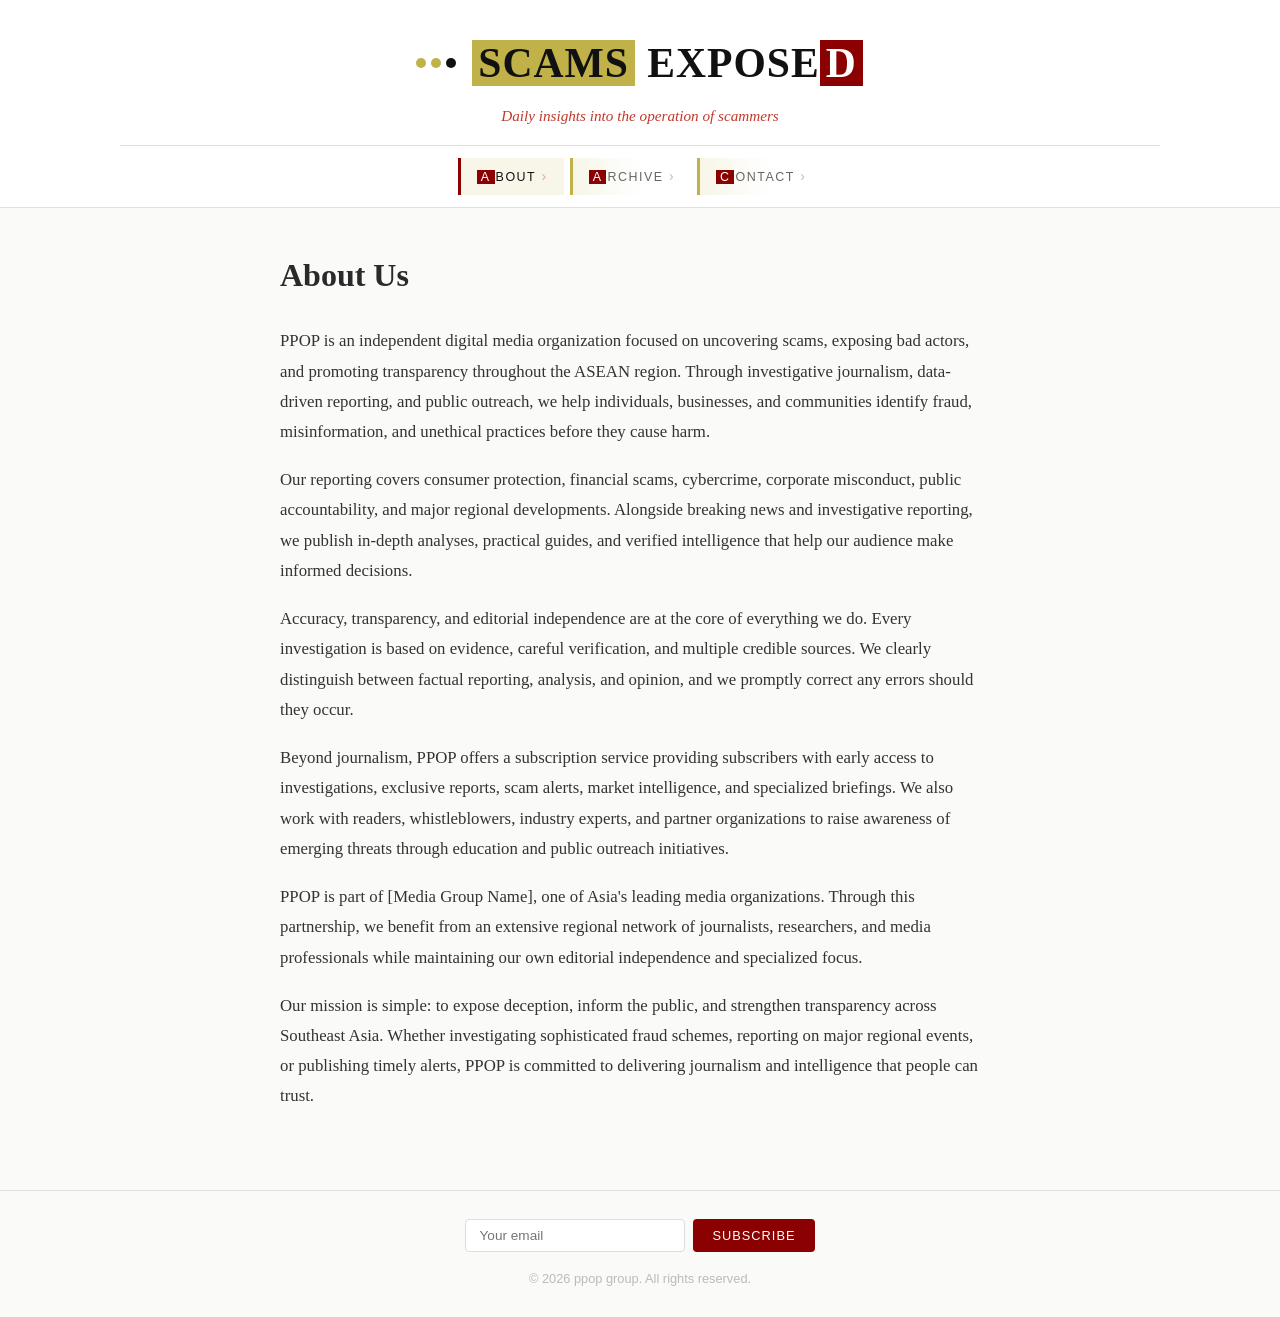
<file: about.html>
<!DOCTYPE html>
<html lang="en">
<head>
  <meta charset="UTF-8">
  <meta name="viewport" content="width=device-width, initial-scale=1.0">
  <title>About - PPOP</title>
  <link rel="stylesheet" href="style.css?v=62">
</head>
<body>

  <header class="masthead" data-page="about"></header>

  <main class="container">

    <section class="about-section">
      <h1 class="about-title">About Us</h1>

      <div class="about-body">
        <p>PPOP is an independent digital media organization focused on uncovering scams, exposing bad actors, and promoting transparency throughout the ASEAN region. Through investigative journalism, data-driven reporting, and public outreach, we help individuals, businesses, and communities identify fraud, misinformation, and unethical practices before they cause harm.</p>

        <p>Our reporting covers consumer protection, financial scams, cybercrime, corporate misconduct, public accountability, and major regional developments. Alongside breaking news and investigative reporting, we publish in-depth analyses, practical guides, and verified intelligence that help our audience make informed decisions.</p>

        <p>Accuracy, transparency, and editorial independence are at the core of everything we do. Every investigation is based on evidence, careful verification, and multiple credible sources. We clearly distinguish between factual reporting, analysis, and opinion, and we promptly correct any errors should they occur.</p>

        <p>Beyond journalism, PPOP offers a subscription service providing subscribers with early access to investigations, exclusive reports, scam alerts, market intelligence, and specialized briefings. We also work with readers, whistleblowers, industry experts, and partner organizations to raise awareness of emerging threats through education and public outreach initiatives.</p>

        <p>PPOP is part of [Media Group Name], one of Asia's leading media organizations. Through this partnership, we benefit from an extensive regional network of journalists, researchers, and media professionals while maintaining our own editorial independence and specialized focus.</p>

        <p>Our mission is simple: to expose deception, inform the public, and strengthen transparency across Southeast Asia. Whether investigating sophisticated fraud schemes, reporting on major regional events, or publishing timely alerts, PPOP is committed to delivering journalism and intelligence that people can trust.</p>
      </div>
    </section>

  </main>

  <footer class="footer"></footer>

  <script src="nav.js"></script>
  <script src="footer.js"></script>

</body>
</html>
</file>
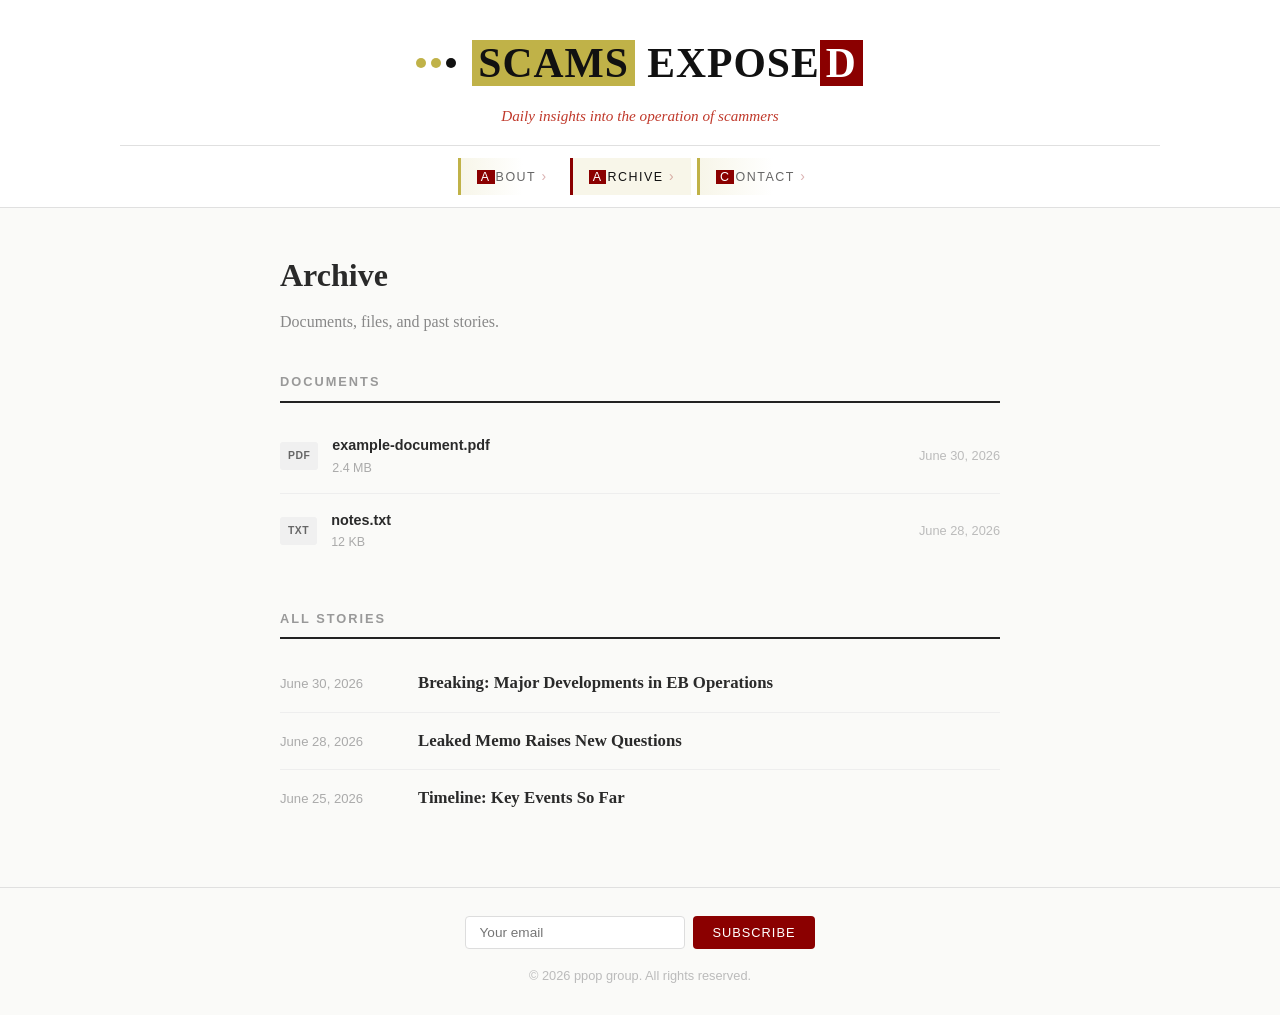
<file: archive.html>
<!DOCTYPE html>
<html lang="en">
<head>
  <meta charset="UTF-8">
  <meta name="viewport" content="width=device-width, initial-scale=1.0">
  <title>Archive - Placeholder</title>
  <link rel="stylesheet" href="style.css?v=62">
</head>
<body>

  <header class="masthead" data-page="archive"></header>

  <main class="container">

    <section class="archive-section">
      <h1 class="archive-title">Archive</h1>
      <p class="archive-description">Documents, files, and past stories.</p>

      <h2 class="archive-group-title">Documents</h2>
      <ul class="file-list">
        <li class="file-item">
          <a href="files/example-document.pdf" class="file-link">
            <span class="file-icon">PDF</span>
            <span class="file-info">
              <span class="file-name">example-document.pdf</span>
              <span class="file-size">2.4 MB</span>
            </span>
          </a>
          <time class="file-date">June 30, 2026</time>
        </li>
        <li class="file-item">
          <a href="files/notes.txt" class="file-link">
            <span class="file-icon">TXT</span>
            <span class="file-info">
              <span class="file-name">notes.txt</span>
              <span class="file-size">12 KB</span>
            </span>
          </a>
          <time class="file-date">June 28, 2026</time>
        </li>
      </ul>

      <h2 class="archive-group-title">All Stories</h2>
      <ul class="archive-list">
        <li class="archive-item">
          <a href="posts/placeholder-story.html">
            <time>June 30, 2026</time>
            <span class="archive-item-title">Breaking: Major Developments in EB Operations</span>
          </a>
        </li>
        <li class="archive-item">
          <a href="posts/placeholder-story-2.html">
            <time>June 28, 2026</time>
            <span class="archive-item-title">Leaked Memo Raises New Questions</span>
          </a>
        </li>
        <li class="archive-item">
          <a href="posts/placeholder-story-3.html">
            <time>June 25, 2026</time>
            <span class="archive-item-title">Timeline: Key Events So Far</span>
          </a>
        </li>
      </ul>
    </section>

  </main>

  <footer class="footer"></footer>

  <script src="nav.js"></script>
  <script src="footer.js"></script>

</body>
</html>
</file>
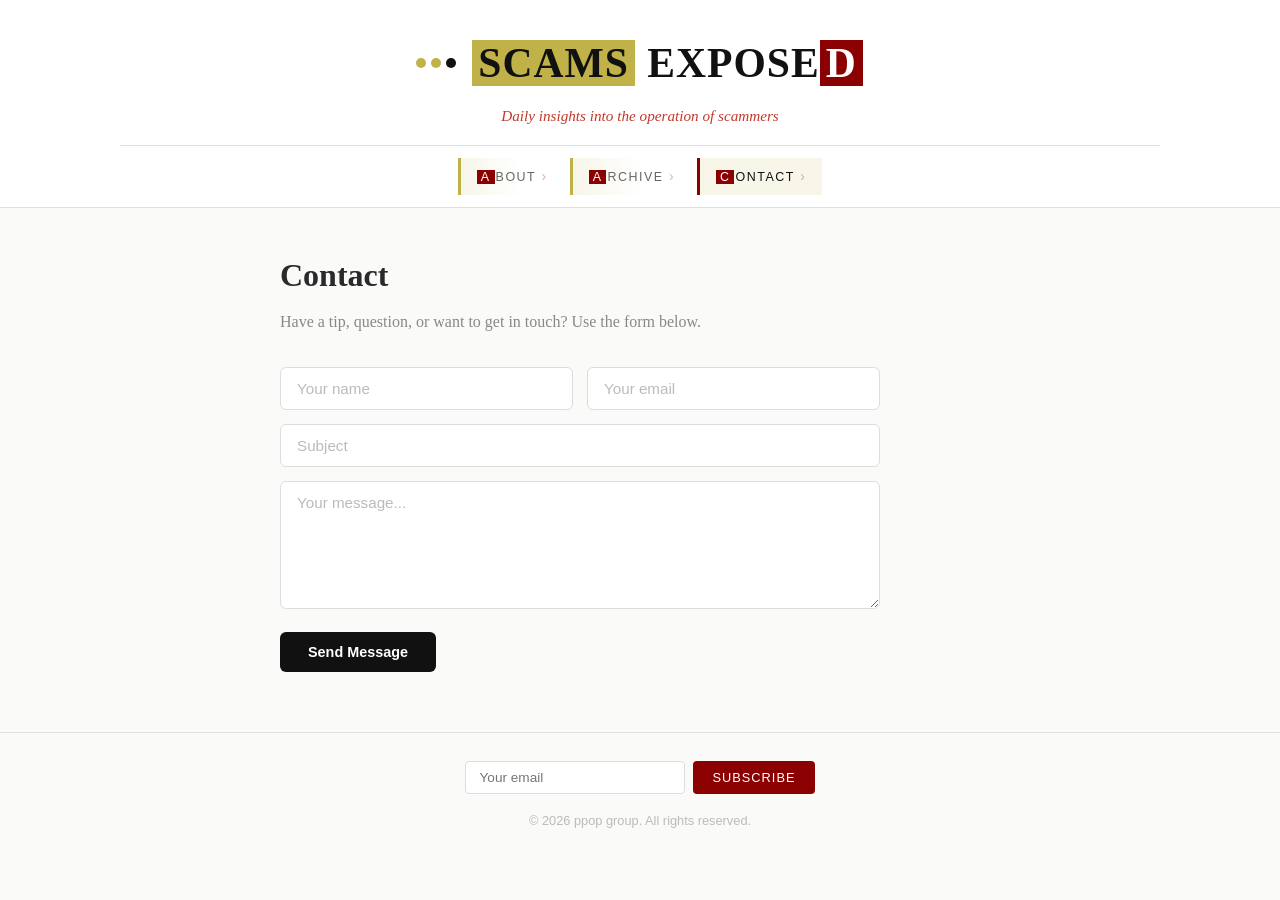
<file: contact.html>
<!DOCTYPE html>
<html lang="en">
<head>
  <meta charset="UTF-8">
  <meta name="viewport" content="width=device-width, initial-scale=1.0">
  <title>Contact - Placeholder</title>
  <link rel="stylesheet" href="style.css?v=62">
</head>
<body>

  <header class="masthead" data-page="contact"></header>

  <main class="container">

    <section class="contact-section">
      <h1 class="contact-title">Contact</h1>
      <p class="contact-description">Have a tip, question, or want to get in touch? Use the form below.</p>

      <form class="contact-form" onsubmit="event.preventDefault(); this.querySelector('.contact-success').style.display='block'; this.reset();">
        <div class="contact-row">
          <input type="text" class="contact-input" name="name" placeholder="Your name" required>
          <input type="email" class="contact-input" name="email" placeholder="Your email" required>
        </div>
        <input type="text" class="contact-input" name="subject" placeholder="Subject">
        <textarea class="contact-textarea" name="message" rows="6" placeholder="Your message..." required></textarea>
        <button type="submit" class="contact-submit">Send Message</button>
        <div class="contact-success" style="display:none;">Thanks for reaching out. We'll get back to you soon.</div>
      </form>
    </section>

  </main>

  <footer class="footer"></footer>

  <script src="nav.js"></script>
  <script src="footer.js"></script>

</body>
</html>
</file>
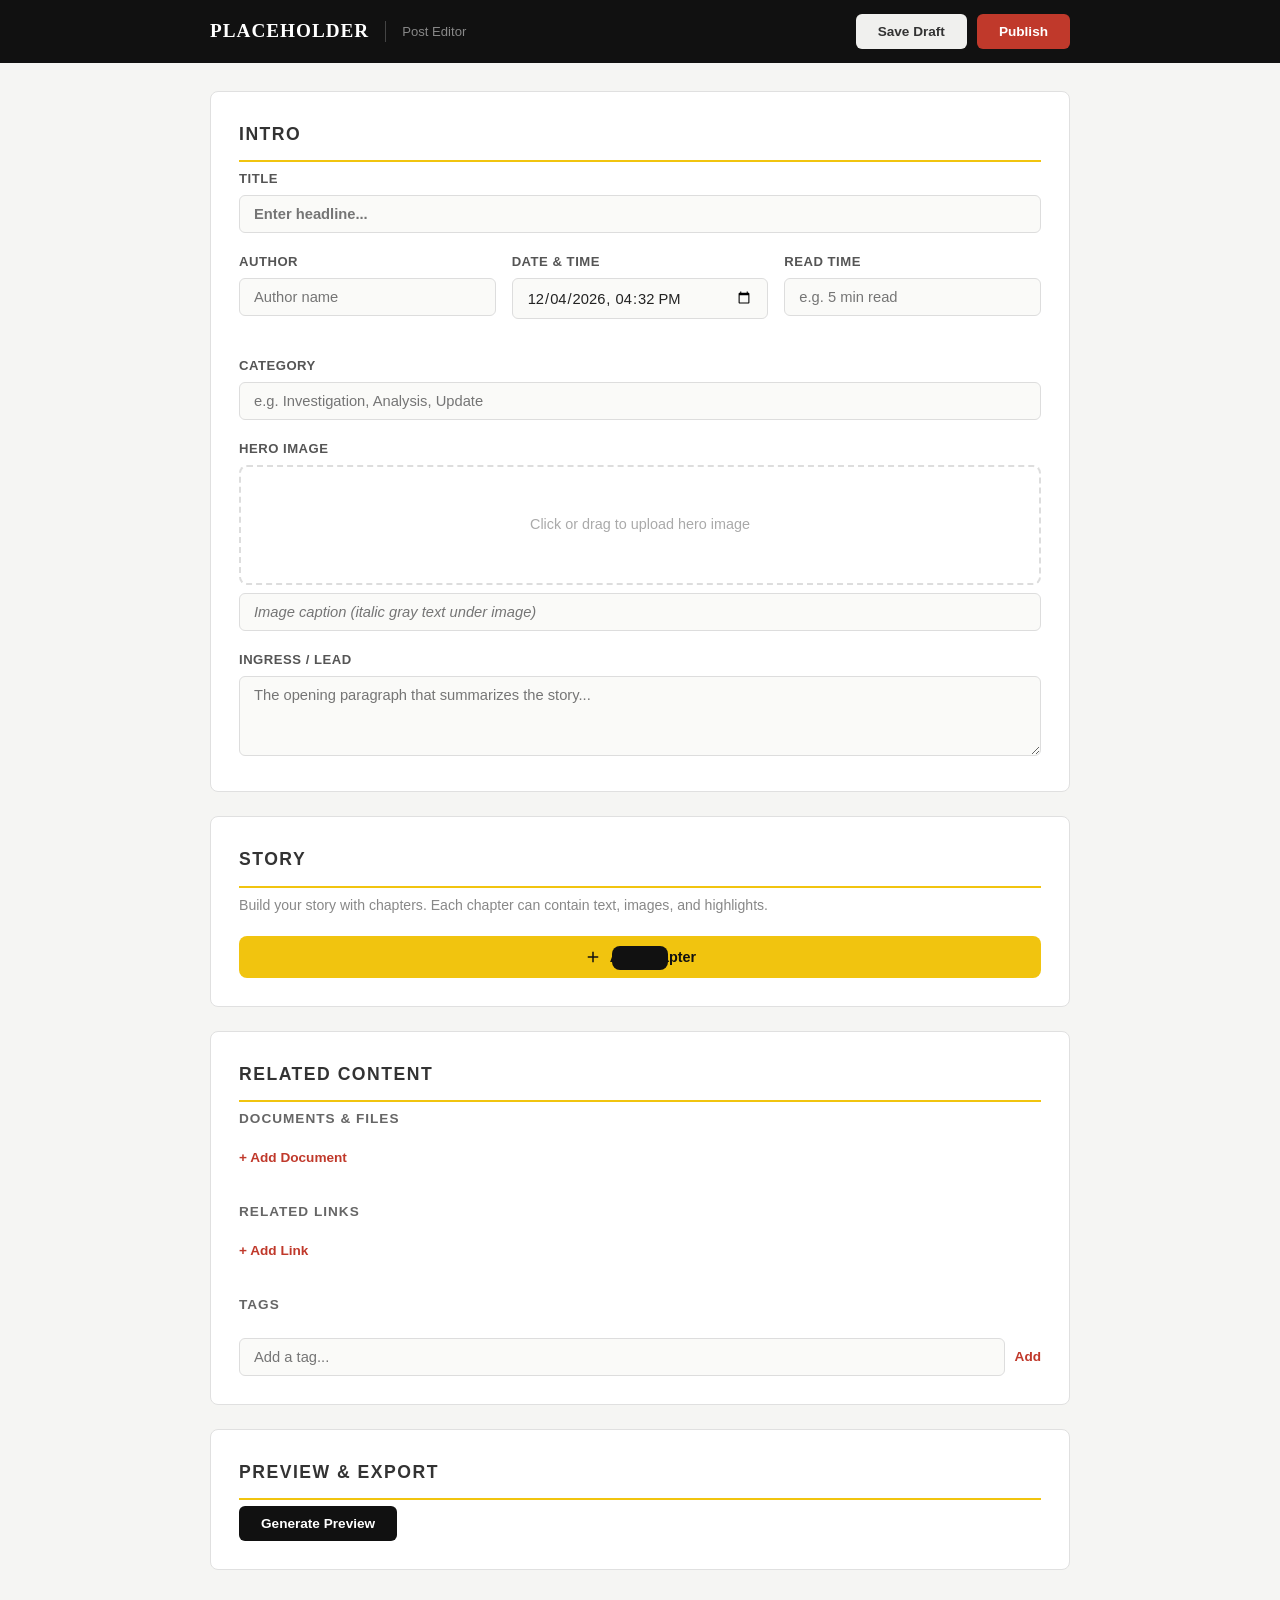
<file: admin/editor.html>
<!DOCTYPE html>
<html lang="en">
<head>
  <meta charset="UTF-8">
  <meta name="viewport" content="width=device-width, initial-scale=1.0">
  <title>Post Editor - Placeholder</title>
  <link rel="stylesheet" href="editor.css">
</head>
<body>

  <header class="editor-header">
    <div class="editor-header-inner">
      <a href="../index.html" class="editor-logo">Placeholder</a>
      <span class="editor-label">Post Editor</span>
      <div class="editor-actions">
        <button class="btn btn-draft" onclick="saveDraft()">Save Draft</button>
        <button class="btn btn-publish" onclick="publishPost()">Publish</button>
      </div>
    </div>
  </header>

  <main class="editor-main">

    <!-- INTRO SECTION -->
    <section class="editor-section">
      <h2 class="section-heading">Intro</h2>

      <div class="field">
        <label for="postTitle">Title</label>
        <input type="text" id="postTitle" placeholder="Enter headline..." class="input-lg">
      </div>

      <div class="field-row">
        <div class="field">
          <label for="postAuthor">Author</label>
          <input type="text" id="postAuthor" placeholder="Author name">
        </div>
        <div class="field">
          <label for="postDate">Date & Time</label>
          <input type="datetime-local" id="postDate">
        </div>
        <div class="field">
          <label for="postReadTime">Read Time</label>
          <input type="text" id="postReadTime" placeholder="e.g. 5 min read">
        </div>
      </div>

      <div class="field">
        <label for="postCategory">Category</label>
        <input type="text" id="postCategory" placeholder="e.g. Investigation, Analysis, Update">
      </div>

      <div class="field">
        <label>Hero Image</label>
        <div class="image-upload" id="heroImageUpload">
          <input type="file" accept="image/*" onchange="handleImageUpload(this, 'heroPreview', 'heroImageData')">
          <div class="image-upload-placeholder" id="heroPreview">
            <span>Click or drag to upload hero image</span>
          </div>
          <input type="hidden" id="heroImageData">
        </div>
        <input type="text" id="heroCaption" placeholder="Image caption (italic gray text under image)" class="input-caption">
      </div>

      <div class="field">
        <label for="postIngress">Ingress / Lead</label>
        <textarea id="postIngress" rows="3" placeholder="The opening paragraph that summarizes the story..."></textarea>
      </div>
    </section>

    <!-- CHAPTERS SECTION -->
    <section class="editor-section">
      <h2 class="section-heading">Story</h2>
      <p class="section-desc">Build your story with chapters. Each chapter can contain text, images, and highlights.</p>

      <div id="chaptersContainer"></div>

      <button class="btn btn-add-chapter" onclick="addChapter()">
        <svg viewBox="0 0 24 24" width="18" height="18" fill="none" stroke="currentColor" stroke-width="2"><line x1="12" y1="5" x2="12" y2="19"/><line x1="5" y1="12" x2="19" y2="12"/></svg>
        Add Chapter
      </button>
    </section>

    <!-- RELATED SECTION -->
    <section class="editor-section">
      <h2 class="section-heading">Related Content</h2>

      <div class="subsection">
        <h3 class="subsection-heading">Documents & Files</h3>
        <div id="documentsContainer"></div>
        <button class="btn btn-add-sm" onclick="addDocument()">+ Add Document</button>
      </div>

      <div class="subsection">
        <h3 class="subsection-heading">Related Links</h3>
        <div id="linksContainer"></div>
        <button class="btn btn-add-sm" onclick="addLink()">+ Add Link</button>
      </div>

      <div class="subsection">
        <h3 class="subsection-heading">Tags</h3>
        <div class="tags-input-wrapper">
          <div id="tagsDisplay" class="tags-display"></div>
          <div class="tags-input-row">
            <input type="text" id="tagInput" placeholder="Add a tag..." onkeydown="if(event.key==='Enter'){event.preventDefault();addTag()}">
            <button class="btn btn-add-sm" onclick="addTag()">Add</button>
          </div>
        </div>
      </div>
    </section>

    <!-- PREVIEW -->
    <section class="editor-section">
      <h2 class="section-heading">Preview & Export</h2>
      <button class="btn btn-preview" onclick="generatePreview()">Generate Preview</button>
      <div id="previewFrame" class="preview-frame" style="display:none;"></div>
      <div id="htmlOutput" style="display:none;">
        <h3 class="subsection-heading" style="margin-top:20px;">HTML Output</h3>
        <p class="section-desc">Copy this HTML and save it as a file in the <code>posts/</code> folder.</p>
        <textarea id="htmlCode" class="html-output" rows="12" readonly></textarea>
        <button class="btn btn-draft" onclick="copyHTML()" style="margin-top:10px;">Copy HTML</button>
      </div>
    </section>

  </main>

  <!-- Status Toast -->
  <div class="toast" id="toast"></div>

  <script src="editor.js"></script>

</body>
</html>
</file>
<file: style.css>
* {
  margin: 0;
  padding: 0;
  box-sizing: border-box;
}

body {
  font-family: Georgia, "Times New Roman", serif;
  background: #fafaf8;
  color: #2a2a2a;
  line-height: 1.7;
}

.container {
  max-width: 760px;
  margin: 0 auto;
  padding: 0 20px;
}

.container-wide {
  max-width: 1080px;
  margin: 0 auto;
  padding: 0 20px;
}

/* Masthead */
.masthead {
  background: #fff;
  border-bottom: 1px solid #e0e0e0;
  padding: 28px 0 0;
  position: sticky;
  top: 0;
  z-index: 50;
  transition: padding 0.3s;
}

.masthead.collapsed {
  padding: 0;
  box-shadow: 0 2px 8px rgba(0,0,0,0.06);
}

.masthead-inner {
  text-align: center;
  padding-bottom: 16px;
  transition: padding 0.3s, max-height 0.3s, opacity 0.3s;
  max-height: 120px;
  overflow: hidden;
}

.masthead.collapsed .masthead-inner {
  padding: 8px 0;
  max-height: 60px;
}

.masthead.collapsed .site-title {
  font-size: 1.2rem;
}

.masthead.collapsed .site-tagline {
  display: none;
}

/* Pre-collapsed on post pages */
.masthead.post-masthead {
  padding: 0;
  box-shadow: 0 2px 8px rgba(0,0,0,0.06);
}

.masthead.post-masthead .masthead-inner {
  padding: 8px 0;
  max-height: 60px;
}

.masthead.post-masthead .site-title {
  font-size: 1.2rem;
}

.masthead.post-masthead .site-tagline {
  display: none;
}

.masthead.post-masthead .nav {
  display: none;
}

.masthead.post-masthead .burger-btn {
  display: block;
}

.site-title {
  font-family: Georgia, "Times New Roman", serif;
  font-size: 2.6rem;
  font-weight: 700;
  letter-spacing: 1px;
  text-transform: uppercase;
  color: #111;
  text-decoration: none;
}

.site-title:hover {
  color: #333;
}

.site-brand {
  display: flex;
  align-items: center;
  justify-content: center;
  gap: 16px;
}

.site-dots {
  display: flex;
  gap: 5px;
  align-items: center;
  flex-shrink: 0;
}

.dot {
  width: 10px;
  height: 10px;
  border-radius: 50%;
}

.dot-gold {
  background: #c0b248;
}

.dot-black {
  background: #111;
}

.title-initial {
  background: #c0b248;
  color: #111;
  padding: 0 6px;
  margin-right: 1px;
}

.title-second {
  background: #8b0000;
  color: #fff;
  padding: 0 6px;
  margin-right: 1px;
}

.site-tagline {
  font-style: italic;
  color: #c0392b;
  margin-top: 4px;
  font-size: 0.95rem;
}

.nav {
  display: flex;
  justify-content: center;
  gap: 6px;
  padding: 12px 0;
  border-top: 1px solid #e0e0e0;
  transition: padding 0.3s;
}

.masthead.collapsed .nav {
  display: none;
}

/* Burger menu */
.burger-btn {
  display: none;
  background: #111;
  border: none;
  border-radius: 4px;
  cursor: pointer;
  padding: 8px;
  color: #fff;
  position: absolute;
  right: 20px;
  top: 50%;
  transform: translateY(-50%);
}

.burger-btn svg {
  width: 22px;
  height: 22px;
}

.masthead.collapsed .burger-btn {
  display: block;
}

.masthead.collapsed .container-wide {
  position: relative;
}

/* Burger dropdown */
.burger-menu {
  display: none;
  position: absolute;
  top: 100%;
  right: 20px;
  background: #fff;
  border: 1px solid #e0e0e0;
  border-radius: 6px;
  box-shadow: 0 4px 16px rgba(0,0,0,0.1);
  min-width: 160px;
  z-index: 60;
  overflow: hidden;
}

.burger-menu.open {
  display: block;
}

.burger-menu a {
  display: block;
  padding: 12px 20px;
  text-decoration: none;
  color: #333;
  font-family: -apple-system, BlinkMacSystemFont, "Segoe UI", Helvetica, Arial, sans-serif;
  font-size: 0.88rem;
  transition: background 0.2s;
}

.burger-menu a:hover {
  background: #f5f5f3;
}

.nav-link {
  text-decoration: none;
  color: #666;
  font-size: 0.78rem;
  font-family: -apple-system, BlinkMacSystemFont, "Segoe UI", Helvetica, Arial, sans-serif;
  text-transform: uppercase;
  letter-spacing: 1.5px;
  padding: 7px 16px;
  border-left: 3px solid #c0b248;
  background: linear-gradient(to right, rgba(192,178,72,0.12), #fff 60%);
  transition: all 0.2s;
}

.nav-initial {
  background: #8b0000;
  color: #fff;
  padding: 0 4px;
  margin-right: 1px;
}

.nav-link::after {
  content: " \203A";
  font-size: 1.1em;
  opacity: 0.3;
  color: #8b0000;
  transition: opacity 0.2s;
}

.nav-link:hover {
  color: #111;
  background: linear-gradient(to right, rgba(192,178,72,0.18), #fff 60%);
}

.nav-link:hover::after {
  opacity: 1;
}

.nav-link.active {
  color: #111;
  background: rgba(192,178,72,0.12);
  border-left-color: #8b0000;
}

/* Tile Grid (Homepage) */
/* Shared tile basics */
.container-wide > :last-child {
  margin-bottom: 60px;
}

.tile-image {
  position: absolute;
  inset: 0;
  background: #222;
}

.tile-image img {
  width: 100%;
  height: 100%;
  object-fit: cover;
  transition: transform 0.4s;
}

.tile-headline {
  position: absolute;
  bottom: 0;
  left: 0;
  right: 0;
  padding: 40px 16px 14px;
  background: linear-gradient(to top, rgba(0,0,0,0.85), transparent);
  font-size: 0.95rem;
  font-weight: 700;
  line-height: 1.35;
  color: #fff;
}

.tile-breaking {
  border: 4px solid #8b0000;
}

.tile-badge {
  position: absolute;
  top: 14px;
  left: 14px;
  background: #8b0000;
  color: #fff;
  font-family: -apple-system, BlinkMacSystemFont, "Segoe UI", Helvetica, Arial, sans-serif;
  font-size: 0.7rem;
  font-weight: 700;
  text-transform: uppercase;
  letter-spacing: 1.5px;
  padding: 5px 12px;
  border-radius: 3px;
  z-index: 1;
}

/* Type 1: Full-width hero */
.t1 {
  display: block;
  overflow: hidden;
  border-radius: 6px;
  text-decoration: none;
  margin-top: 32px;
  background: #f5f5f2;
}

.t1 .tile-image {
  position: relative;
  aspect-ratio: 21/9;
}

.t1 .tile-headline {
  position: static;
  background: #8b0000;
  color: #fff;
  padding: 18px 24px;
  font-size: 2rem;
  font-weight: 800;
  line-height: 1.25;
}

.t1:hover .tile-image img {
  transform: scale(1.04);
}

/* Type 2: 2/3 big text + 1/3 picture, half height of type 1 */
.t2 {
  display: grid;
  grid-template-columns: 2fr 1fr;
  margin-top: 14px;
  border-radius: 6px;
  overflow: hidden;
  text-decoration: none;
  background: #f5f5f2;
  border-left: 3px solid #c0b248;
  height: 280px;
}

.t2-headline {
  display: flex;
  align-items: center;
  padding: 24px 32px;
  font-size: 3rem;
  font-weight: 700;
  line-height: 1.2;
  color: #111;
}

.t2-image {
  overflow: hidden;
}

.t2-image img {
  width: 100%;
  height: 100%;
  object-fit: cover;
  transition: transform 0.4s;
}

.t2:hover {
  background: #eeeee9;
}

.t2:hover .t2-image img {
  transform: scale(1.04);
}

/* Type 3: 3 small tiles in a row */
.t3-row {
  display: grid;
  grid-template-columns: repeat(2, 1fr);
  gap: 14px;
  margin-top: 14px;
}

.t3 {
  display: block;
  overflow: hidden;
  border-radius: 6px;
  text-decoration: none;
  background: #f5f5f2;
}

.t3 .tile-image {
  position: relative;
  aspect-ratio: 16/9;
}

.t3 .tile-headline {
  position: static;
  background: none;
  color: #111;
  padding: 14px 16px;
  font-size: 1.2rem;
  font-weight: 800;
}

.t3:hover .tile-image img {
  transform: scale(1.04);
}

/* Type 4: 2/3 width picture with text inside */
.t4 {
  display: block;
  position: relative;
  overflow: hidden;
  border-radius: 6px;
  text-decoration: none;
  aspect-ratio: 3/1;
  background: #f5f5f2;
  margin-top: 14px;
}

.t4 .tile-headline {
  font-size: 1.3rem;
  padding: 50px 24px 18px;
}

.t4:hover .tile-image img {
  transform: scale(1.04);
}

/* Type 5: Compact 2/3 text + small picture (shorter type 2) */
.t5 {
  display: grid;
  grid-template-columns: 2fr 1fr;
  margin-top: 14px;
  border-radius: 6px;
  overflow: hidden;
  text-decoration: none;
  background: #f5f5f2;
  border-left: 3px solid #c0b248;
  height: 120px;
}

.t5-headline {
  display: flex;
  align-items: center;
  padding: 16px 24px;
  font-size: 1.05rem;
  font-weight: 700;
  line-height: 1.35;
  color: #111;
}

.t5-image {
  overflow: hidden;
}

.t5-image img {
  width: 100%;
  height: 100%;
  object-fit: cover;
  transition: transform 0.4s;
}

.t5:hover {
  background: #eeeee9;
}

.t5:hover .t5-image img {
  transform: scale(1.04);
}

/* Article Page */
.article {
  padding: 40px 0 0;
}

.article-title {
  font-size: 2.6rem;
  line-height: 1.2;
  font-weight: 700;
  color: #fff;
  background: #111;
  padding: 24px 28px;
  margin: 0 -20px 24px;
}

/* Hero Image */
.article-hero {
  margin-bottom: 24px;
  display: block;
}

.article-hero img {
  width: 100%;
  border-radius: 4px;
  display: block;
}


.article-hero figcaption,
.article-image figcaption {
  font-family: -apple-system, BlinkMacSystemFont, "Segoe UI", Helvetica, Arial, sans-serif;
  font-size: 0.82rem;
  color: #999;
  margin-top: 8px;
  font-style: italic;
  line-height: 1.5;
  text-align: center;
}

/* Byline */
.article-byline {
  display: flex;
  align-items: center;
  justify-content: space-between;
  flex-wrap: wrap;
  gap: 14px;
  padding: 16px 20px;
  background: #8b0000;
  margin: 0 -20px;
  border-top: none;
}

.byline-left {
  display: flex;
  align-items: center;
  gap: 14px;
}

.byline-avatar {
  width: 44px;
  height: 44px;
  border-radius: 50%;
  object-fit: cover;
  flex-shrink: 0;
}

.byline-info {
  display: flex;
  flex-direction: column;
}

.byline-author {
  font-family: -apple-system, BlinkMacSystemFont, "Segoe UI", Helvetica, Arial, sans-serif;
  font-size: 0.9rem;
  color: #fff;
}

.byline-author strong {
  font-weight: 700;
}

.byline-date {
  font-family: -apple-system, BlinkMacSystemFont, "Segoe UI", Helvetica, Arial, sans-serif;
  font-size: 0.8rem;
  color: rgba(255,255,255,0.75);
  margin-top: 2px;
}

.share-links {
  display: flex;
  gap: 6px;
}

.share-btn {
  display: flex;
  align-items: center;
  justify-content: center;
  width: 40px;
  height: 40px;
  border-radius: 50%;
  border: none;
  background: rgba(255,255,255,0.2);
  color: #fff;
  text-decoration: none;
  cursor: pointer;
  transition: all 0.2s;
}

.share-btn svg {
  width: 20px;
  height: 20px;
}

.share-btn:hover {
  background: rgba(255,255,255,0.95);
  color: #8b0000;
  transform: translateY(-2px);
}

.share-copy.copied {
  background: #fff;
  color: #27ae60;
}

/* Byline Divider */
.byline-divider {
  border: none;
  border-top: 1px solid #e0e0e0;
  margin: 0 0 32px;
}

/* Article Body */
.article-body p {
  margin-bottom: 22px;
  font-size: 1.1rem;
  color: #333;
  line-height: 1.8;
}

.article-body .lead {
  font-size: 1.28rem;
  color: #222;
  font-weight: 400;
  line-height: 1.7;
  border-left: 3px solid #c0392b;
  padding-left: 20px;
  margin-bottom: 36px;
}

/* Chapters */
.chapter {
  padding-top: 36px;
  margin-bottom: 8px;
}

.article-body h2 {
  font-size: 1.5rem;
  margin: 0 0 20px;
  padding: 14px 20px;
  font-weight: 700;
  color: #111;
  display: flex;
  align-items: center;
  gap: 14px;
  margin-left: -20px;
  margin-right: -20px;
  border-left: 5px solid #f1c40f;
  background: linear-gradient(to right, rgba(241,196,15,0.12), transparent 40%);
}

.chapter-number {
  font-family: -apple-system, BlinkMacSystemFont, "Segoe UI", Helvetica, Arial, sans-serif;
  font-size: 0.75rem;
  font-weight: 700;
  color: #fff;
  background: #8b0000;
  width: 28px;
  height: 28px;
  border-radius: 50%;
  display: inline-flex;
  align-items: center;
  justify-content: center;
  flex-shrink: 0;
}

.article-body blockquote {
  border-left: 3px solid #c0392b;
  padding: 20px 28px;
  margin: 32px 0;
  background: #fff;
}

.article-body blockquote p {
  font-size: 1.12rem;
  font-style: italic;
  color: #444;
  margin-bottom: 8px;
  line-height: 1.7;
}

.article-body blockquote cite {
  font-family: -apple-system, BlinkMacSystemFont, "Segoe UI", Helvetica, Arial, sans-serif;
  font-size: 0.82rem;
  color: #999;
  font-style: normal;
}

.article-image {
  margin: 32px auto;
  display: block;
  text-align: center;
}

.article-image img {
  max-width: 100%;
  border-radius: 4px;
  display: block;
  margin: 0 auto;
}


/* Related Section */
.related-section {
  background: #1e4d8c;
  margin: 0 -20px;
  padding: 32px 28px;
}

.related-section-title {
  font-family: -apple-system, BlinkMacSystemFont, "Segoe UI", Helvetica, Arial, sans-serif;
  font-size: 0.95rem;
  font-weight: 700;
  text-transform: uppercase;
  letter-spacing: 3px;
  color: #f0ede8;
  margin-bottom: 20px;
  padding-bottom: 12px;
  border-bottom: 2px solid rgba(255,255,255,0.2);
}

.related-group-label {
  font-family: -apple-system, BlinkMacSystemFont, "Segoe UI", Helvetica, Arial, sans-serif;
  font-size: 0.72rem;
  font-weight: 600;
  text-transform: uppercase;
  letter-spacing: 1.5px;
  color: rgba(255,255,255,0.35);
  margin-bottom: 10px;
}

.related-list {
  display: grid;
  grid-template-columns: repeat(3, 1fr);
  gap: 16px;
  margin-bottom: 20px;
}

.related-item {
  text-decoration: none;
  color: #fff;
  display: block;
  border-radius: 6px;
  overflow: hidden;
  background: #111;
  transition: background 0.2s;
}

.related-item:hover {
  background: #222;
}

.related-image {
  aspect-ratio: 16/9;
  overflow: hidden;
  background: rgba(255,255,255,0.05);
}

.related-image img {
  width: 100%;
  height: 100%;
  object-fit: cover;
}


.related-info {
  padding: 10px 12px;
}

.related-info h3 {
  font-size: 0.88rem;
  line-height: 1.35;
  font-weight: 600;
}

/* Related Documents */
.related-docs {
  list-style: none;
  margin-bottom: 20px;
}

.related-docs li {
  border-bottom: none;
}

.related-docs li:nth-child(odd) {
  background: rgba(255,255,255,0.06);
}

.related-docs li:nth-child(even) {
  background: rgba(255,255,255,0.12);
}

.related-docs li:first-child {
  border-radius: 4px 4px 0 0;
}

.related-docs li:last-child {
  border-radius: 0 0 4px 4px;
}

.related-docs a {
  display: flex;
  align-items: center;
  justify-content: space-between;
  padding: 10px 14px;
  text-decoration: none;
  color: rgba(255,255,255,0.85);
  font-family: -apple-system, BlinkMacSystemFont, "Segoe UI", Helvetica, Arial, sans-serif;
  font-size: 0.88rem;
  transition: color 0.2s;
}

.related-docs a:hover {
  color: #fff;
}

.related-docs .doc-badge {
  font-size: 0.62rem;
  font-weight: 700;
  text-transform: uppercase;
  background: rgba(255,255,255,0.15);
  color: rgba(255,255,255,0.5);
  padding: 3px 8px;
  border-radius: 3px;
  letter-spacing: 0.5px;
  flex-shrink: 0;
}

/* Tags */
.article-tags {
  display: flex;
  flex-wrap: wrap;
  align-items: center;
  gap: 8px;
  padding: 16px 0 0;
  border-top: 1px solid rgba(255,255,255,0.1);
}

.tags-label {
  font-family: -apple-system, BlinkMacSystemFont, "Segoe UI", Helvetica, Arial, sans-serif;
  font-size: 0.78rem;
  font-weight: 700;
  text-transform: uppercase;
  letter-spacing: 1px;
  color: rgba(255,255,255,0.5);
  margin-right: 4px;
}

.tag {
  font-family: -apple-system, BlinkMacSystemFont, "Segoe UI", Helvetica, Arial, sans-serif;
  font-size: 0.8rem;
  color: #111;
  text-decoration: none;
  padding: 5px 14px;
  background: #f0ede8;
  border: none;
  border-radius: 20px;
  transition: all 0.2s;
}

.tag:hover {
  background: #fff;
  color: #000;
}

/* Floating Comment Button */
.comment-fab {
  position: fixed;
  bottom: 28px;
  right: 28px;
  width: 52px;
  height: 52px;
  border-radius: 50%;
  background: #222;
  color: #fff;
  border: none;
  cursor: pointer;
  display: flex;
  align-items: center;
  justify-content: center;
  box-shadow: 0 4px 16px rgba(0,0,0,0.2);
  transition: all 0.3s;
  z-index: 100;
}

.comment-fab:hover {
  background: #444;
  transform: scale(1.05);
}

.comment-fab.hidden {
  opacity: 0;
  pointer-events: none;
  transform: translateY(10px);
}

.fab-count {
  position: absolute;
  top: -4px;
  right: -4px;
  background: #c0392b;
  color: #fff;
  font-family: -apple-system, BlinkMacSystemFont, "Segoe UI", Helvetica, Arial, sans-serif;
  font-size: 0.68rem;
  font-weight: 700;
  width: 20px;
  height: 20px;
  border-radius: 50%;
  display: flex;
  align-items: center;
  justify-content: center;
}

/* Comments */
.comments-section {
  border-top: 1px solid #e0e0e0;
  padding: 36px 0 60px;
}

.comments-title {
  font-size: 1.2rem;
  margin-bottom: 24px;
  color: #111;
}

.comments-initial {
  background: #8b0000;
  color: #fff;
  padding: 0 4px;
  margin-right: 1px;
}

.comments-count {
  font-family: -apple-system, BlinkMacSystemFont, "Segoe UI", Helvetica, Arial, sans-serif;
  font-size: 0.8rem;
  font-weight: 400;
  color: #999;
  margin-left: 4px;
}

.comments-list {
  margin-top: 24px;
  margin-bottom: 28px;
}

.comment {
  position: relative;
  background: linear-gradient(to right, rgba(192,178,72,0.08), #fff 60%);
  border: 1px solid #e0e0e0;
  border-left: 3px solid #c0b248;
  border-radius: 4px;
  padding: 16px 20px;
  margin-bottom: 16px;
  max-width: 80%;
}

.comment:last-child {
  margin-bottom: 0;
}

.comment-header {
  display: flex;
  align-items: baseline;
  gap: 10px;
  margin-bottom: 6px;
}

.comment-author {
  font-family: -apple-system, BlinkMacSystemFont, "Segoe UI", Helvetica, Arial, sans-serif;
  font-size: 0.82rem;
  font-weight: 700;
  color: #111;
}


.comment-date {
  font-family: -apple-system, BlinkMacSystemFont, "Segoe UI", Helvetica, Arial, sans-serif;
  font-size: 0.72rem;
  color: #bbb;
}

.comment-body {
  font-size: 0.92rem;
  color: #333;
  line-height: 1.6;
  font-family: -apple-system, BlinkMacSystemFont, "Segoe UI", Helvetica, Arial, sans-serif;
}

/* Comment Form */
.comment-form-wrapper {
  background: linear-gradient(to right, rgba(192,178,72,0.08), #fff 60%);
  border: 1px solid #e0e0e0;
  border-left: 3px solid #c0b248;
  border-radius: 4px;
  padding: 24px;
  margin-top: 24px;
}

.comment-form-title {
  font-size: 1rem;
  margin-bottom: 4px;
  color: #111;
}

.comment-notice {
  font-family: -apple-system, BlinkMacSystemFont, "Segoe UI", Helvetica, Arial, sans-serif;
  font-size: 0.8rem;
  color: #999;
  font-style: italic;
  margin-bottom: 16px;
}

.form-row {
  display: grid;
  grid-template-columns: 1fr 1fr;
  gap: 12px;
  margin-bottom: 12px;
}

.form-row-3 {
  display: grid;
  grid-template-columns: 1fr 1fr 1fr;
  gap: 12px;
  margin-bottom: 12px;
}

.form-input,
.form-textarea,
.form-select {
  font-family: -apple-system, BlinkMacSystemFont, "Segoe UI", Helvetica, Arial, sans-serif;
  font-size: 0.9rem;
  padding: 10px 14px;
  border: 1px solid #ddd;
  border-radius: 4px;
  background: #fff;
  color: #333;
  width: 100%;
  transition: border-color 0.2s;
}

.form-input::placeholder,
.form-textarea::placeholder {
  color: #bbb;
}

.form-input:focus,
.form-textarea:focus,
.form-select:focus {
  outline: none;
  border-color: #c0b248;
}

.form-textarea {
  resize: vertical;
  margin-bottom: 12px;
}

.form-submit {
  font-family: -apple-system, BlinkMacSystemFont, "Segoe UI", Helvetica, Arial, sans-serif;
  font-size: 0.85rem;
  font-weight: 600;
  padding: 10px 24px;
  background: #8b0000;
  color: #fff;
  border: none;
  border-radius: 4px;
  cursor: pointer;
  transition: background 0.2s;
}

.form-submit:hover {
  background: #a00;
}

.comment-success {
  font-family: -apple-system, BlinkMacSystemFont, "Segoe UI", Helvetica, Arial, sans-serif;
  font-size: 0.9rem;
  color: #111;
  padding: 16px;
  background: rgba(192,178,72,0.1);
  border-radius: 4px;
  margin-top: 12px;
}

/* Reactions */
.comment-reactions {
  display: flex;
  gap: 6px;
  margin-top: 10px;
}

.reaction-btn {
  display: flex;
  align-items: center;
  gap: 4px;
  padding: 3px 8px;
  background: #f5f5f3;
  border: 1px solid #e0e0e0;
  border-radius: 12px;
  cursor: pointer;
  font-size: 0.8rem;
  transition: all 0.2s;
}

.reaction-btn:hover {
  background: #eee;
  border-color: #ccc;
}

.reaction-btn.reacted {
  background: rgba(192,178,72,0.15);
  border-color: #c0b248;
}

.reaction-icon {
  font-size: 0.85rem;
  line-height: 1;
}

.reaction-count {
  font-family: -apple-system, BlinkMacSystemFont, "Segoe UI", Helvetica, Arial, sans-serif;
  font-size: 0.7rem;
  color: #999;
}

.reaction-btn.reacted .reaction-count {
  color: #111;
  font-weight: 600;
}

/* Reply button */
.comment-reply-btn {
  font-family: -apple-system, BlinkMacSystemFont, "Segoe UI", Helvetica, Arial, sans-serif;
  font-size: 0.78rem;
  font-weight: 600;
  color: #8b0000;
  background: none;
  border: none;
  cursor: pointer;
  margin-top: 10px;
  padding: 0;
  transition: color 0.2s;
}

.comment-reply-btn:hover {
  color: #111;
}

/* Reply form inside comment */
.comment-reply-form {
  margin-top: 14px;
  padding-top: 14px;
  border-top: 1px solid #e0e0e0;
}

.comment-reply-form .form-row-3 {
  margin-bottom: 10px;
}

.comment-reply-form .form-textarea {
  margin-bottom: 10px;
}

.reply-actions {
  display: flex;
  gap: 10px;
  align-items: center;
}

.reply-cancel {
  font-family: -apple-system, BlinkMacSystemFont, "Segoe UI", Helvetica, Arial, sans-serif;
  font-size: 0.82rem;
  color: #999;
  background: none;
  border: none;
  cursor: pointer;
  padding: 0;
  transition: color 0.2s;
}

.reply-cancel:hover {
  color: #111;
}

/* Nested replies */
.comment-replies {
  margin-top: 14px;
  padding-left: 20px;
  border-left: 2px solid rgba(192,178,72,0.3);
}

.comment-nested {
  background: linear-gradient(to right, rgba(192,178,72,0.04), #fff 60%);
  border-color: #eee;
  max-width: 100%;
}

/* Archive Page */
.archive-section {
  padding: 40px 0 60px;
}

.archive-title {
  font-size: 2rem;
  margin-bottom: 6px;
}

.archive-description {
  color: #888;
  font-size: 1rem;
  margin-bottom: 36px;
}

.archive-group-title {
  font-family: -apple-system, BlinkMacSystemFont, "Segoe UI", Helvetica, Arial, sans-serif;
  font-size: 0.8rem;
  font-weight: 700;
  text-transform: uppercase;
  letter-spacing: 2px;
  color: #999;
  margin-bottom: 16px;
  padding-bottom: 8px;
  border-bottom: 2px solid #222;
}

/* Archive File List */
.file-list {
  list-style: none;
  margin-bottom: 40px;
}

.file-item {
  display: flex;
  align-items: center;
  justify-content: space-between;
  padding: 14px 0;
  border-bottom: 1px solid #eee;
}

.file-item:last-child {
  border-bottom: none;
}

.file-link {
  display: flex;
  align-items: center;
  gap: 14px;
  text-decoration: none;
  color: inherit;
  transition: color 0.2s;
}

.file-link:hover {
  color: #555;
}

.file-link .file-icon {
  font-family: -apple-system, BlinkMacSystemFont, "Segoe UI", Helvetica, Arial, sans-serif;
  font-size: 0.65rem;
  font-weight: 700;
  text-transform: uppercase;
  background: #f0f0f0;
  color: #666;
  padding: 5px 8px;
  border-radius: 3px;
  letter-spacing: 0.5px;
}

.file-link .file-info {
  display: flex;
  flex-direction: column;
}

.file-link .file-name {
  font-family: -apple-system, BlinkMacSystemFont, "Segoe UI", Helvetica, Arial, sans-serif;
  font-size: 0.9rem;
  font-weight: 600;
}

.file-link .file-size {
  font-family: -apple-system, BlinkMacSystemFont, "Segoe UI", Helvetica, Arial, sans-serif;
  font-size: 0.78rem;
  color: #aaa;
}

.file-date {
  font-family: -apple-system, BlinkMacSystemFont, "Segoe UI", Helvetica, Arial, sans-serif;
  font-size: 0.8rem;
  color: #bbb;
}

/* Archive Story List */
.archive-list {
  list-style: none;
}

.archive-item {
  border-bottom: 1px solid #eee;
}

.archive-item:last-child {
  border-bottom: none;
}

.archive-item a {
  display: flex;
  align-items: baseline;
  gap: 18px;
  padding: 14px 0;
  text-decoration: none;
  color: inherit;
  transition: color 0.2s;
}

.archive-item a:hover {
  color: #555;
}

.archive-item time {
  font-family: -apple-system, BlinkMacSystemFont, "Segoe UI", Helvetica, Arial, sans-serif;
  font-size: 0.82rem;
  color: #aaa;
  flex-shrink: 0;
  width: 120px;
}

.archive-item-title {
  font-size: 1.05rem;
  font-weight: 600;
}

/* Contact Page */
/* About Page */
.about-section {
  padding: 40px 0 60px;
}

.about-title {
  font-size: 2rem;
  margin-bottom: 24px;
}

.about-body {
  max-width: 700px;
  font-size: 1.05rem;
  line-height: 1.8;
  color: #333;
}

.about-body p {
  margin-bottom: 18px;
}

/* Contact Page */
.contact-section {
  padding: 40px 0 60px;
}

.contact-title {
  font-size: 2rem;
  margin-bottom: 6px;
}

.contact-description {
  color: #888;
  font-size: 1rem;
  margin-bottom: 32px;
}

.contact-form {
  max-width: 600px;
}

.contact-row {
  display: grid;
  grid-template-columns: 1fr 1fr;
  gap: 14px;
  margin-bottom: 14px;
}

.contact-input,
.contact-textarea {
  font-family: -apple-system, BlinkMacSystemFont, "Segoe UI", Helvetica, Arial, sans-serif;
  font-size: 0.95rem;
  padding: 12px 16px;
  border: 1px solid #ddd;
  border-radius: 6px;
  background: #fff;
  color: #333;
  width: 100%;
  transition: border-color 0.2s;
  margin-bottom: 14px;
}

.contact-row .contact-input {
  margin-bottom: 0;
}

.contact-input::placeholder,
.contact-textarea::placeholder {
  color: #bbb;
}

.contact-input:focus,
.contact-textarea:focus {
  outline: none;
  border-color: #f1c40f;
}

.contact-textarea {
  resize: vertical;
}

.contact-submit {
  font-family: -apple-system, BlinkMacSystemFont, "Segoe UI", Helvetica, Arial, sans-serif;
  font-size: 0.9rem;
  font-weight: 600;
  padding: 12px 28px;
  background: #111;
  color: #fff;
  border: none;
  border-radius: 6px;
  cursor: pointer;
  transition: background 0.2s;
}

.contact-submit:hover {
  background: #333;
}

.contact-success {
  font-family: -apple-system, BlinkMacSystemFont, "Segoe UI", Helvetica, Arial, sans-serif;
  font-size: 0.95rem;
  color: #27ae60;
  padding: 16px;
  background: #f0faf5;
  border-radius: 6px;
  margin-top: 14px;
}

/* Footer */
.footer {
  border-top: 1px solid #e0e0e0;
  padding: 28px 0;
  text-align: center;
  font-size: 0.8rem;
  color: #bbb;
  font-family: -apple-system, BlinkMacSystemFont, "Segoe UI", Helvetica, Arial, sans-serif;
}

.footer-subscribe {
  display: flex;
  justify-content: center;
  gap: 8px;
  margin-bottom: 16px;
}

.footer-email {
  padding: 8px 14px;
  border: 1px solid #ddd;
  border-radius: 4px;
  font-size: 0.85rem;
  font-family: inherit;
  width: 220px;
}

.footer-subscribe-btn {
  padding: 8px 20px;
  background: #8b0000;
  color: #fff;
  border: none;
  border-radius: 4px;
  font-size: 0.8rem;
  font-family: inherit;
  text-transform: uppercase;
  letter-spacing: 1px;
  cursor: pointer;
  transition: background 0.2s;
}

.footer-subscribe-btn:hover {
  background: #a00;
}

.comments-title .site-dots {
  margin-right: 10px;
}

/* Responsive */
@media (max-width: 768px) {
  .site-title {
    font-size: 2rem;
  }

  .article-title {
    font-size: 1.8rem;
  }

  .article-body .lead {
    font-size: 1.1rem;
  }

  .related-list {
    grid-template-columns: 1fr;
    gap: 12px;
  }

  .related-item {
    display: grid;
    grid-template-columns: 90px 1fr;
  }

  .related-info {
    display: flex;
    align-items: center;
  }

  .form-row {
    grid-template-columns: 1fr;
  }

  .archive-item a {
    flex-direction: column;
    gap: 4px;
  }

  .archive-item time {
    width: auto;
  }

  .comment-fab {
    bottom: 20px;
    right: 20px;
  }

  .t1 {
    margin-top: 16px;
  }

  .t1 .tile-image {
    aspect-ratio: 16/9;
  }

  .t1 .tile-headline {
    font-size: 1.3rem;
    padding: 14px 16px;
  }

  .t2 {
    height: 140px;
  }

  .t2 {
    height: 180px;
  }

  .t2-headline {
    font-size: 1.5rem;
    padding: 16px 18px;
  }

  .t3-row {
    grid-template-columns: 1fr;
    gap: 4px;
  }

  .t4 {
    aspect-ratio: 16/9;
  }

  .t4 .tile-headline {
    font-size: 1rem;
  }

  .t5 {
    height: 100px;
  }

  .t5-headline {
    font-size: 0.9rem;
    padding: 12px 16px;
  }

  .contact-row {
    grid-template-columns: 1fr;
  }

  .site-brand {
    gap: 8px;
  }

  .site-dots {
    gap: 3px;
  }

  .dot {
    width: 7px;
    height: 7px;
  }

  .site-title {
    font-size: 1.6rem;
  }

  .title-initial {
    padding: 0 4px;
  }

  .title-second {
    padding: 0 4px;
  }

  .site-tagline {
    font-size: 0.75rem;
    margin-top: 2px;
  }

  .nav {
    gap: 4px;
    padding: 8px 0;
  }

  .nav-link {
    font-size: 0.65rem;
    padding: 5px 10px;
    letter-spacing: 1px;
  }

  .nav-initial {
    padding: 0 3px;
    font-size: 0.6rem;
  }

  .masthead.collapsed .site-title,
  .masthead.post-masthead .site-title {
    font-size: 1rem;
  }

  .burger-btn {
    padding: 6px;
    right: 12px;
  }

  .burger-btn svg {
    width: 18px;
    height: 18px;
  }
}
</file>
<file: admin/editor.css>
* {
  margin: 0;
  padding: 0;
  box-sizing: border-box;
}

body {
  font-family: -apple-system, BlinkMacSystemFont, "Segoe UI", Helvetica, Arial, sans-serif;
  background: #f5f5f3;
  color: #222;
  line-height: 1.6;
}

/* Header */
.editor-header {
  background: #111;
  color: #fff;
  position: sticky;
  top: 0;
  z-index: 50;
}

.editor-header-inner {
  max-width: 900px;
  margin: 0 auto;
  padding: 14px 20px;
  display: flex;
  align-items: center;
  gap: 16px;
}

.editor-logo {
  font-family: Georgia, "Times New Roman", serif;
  font-size: 1.2rem;
  font-weight: 700;
  color: #fff;
  text-decoration: none;
  text-transform: uppercase;
  letter-spacing: 1px;
}

.editor-label {
  font-size: 0.82rem;
  color: #888;
  border-left: 1px solid #444;
  padding-left: 16px;
}

.editor-actions {
  margin-left: auto;
  display: flex;
  gap: 10px;
}

/* Main */
.editor-main {
  max-width: 900px;
  margin: 0 auto;
  padding: 28px 20px 80px;
}

/* Sections */
.editor-section {
  background: #fff;
  border: 1px solid #e0e0e0;
  border-radius: 8px;
  padding: 28px;
  margin-bottom: 24px;
}

.section-heading {
  font-size: 1.1rem;
  font-weight: 700;
  text-transform: uppercase;
  letter-spacing: 1.5px;
  color: #333;
  margin-bottom: 6px;
  padding-bottom: 12px;
  border-bottom: 2px solid #f1c40f;
}

.section-desc {
  font-size: 0.88rem;
  color: #888;
  margin-bottom: 20px;
}

.subsection {
  margin-bottom: 28px;
}

.subsection:last-child {
  margin-bottom: 0;
}

.subsection-heading {
  font-size: 0.85rem;
  font-weight: 700;
  text-transform: uppercase;
  letter-spacing: 1px;
  color: #666;
  margin-bottom: 12px;
}

/* Fields */
.field {
  margin-bottom: 18px;
}

.field:last-child {
  margin-bottom: 0;
}

.field label {
  display: block;
  font-size: 0.82rem;
  font-weight: 600;
  color: #555;
  margin-bottom: 6px;
  text-transform: uppercase;
  letter-spacing: 0.5px;
}

.field-row {
  display: grid;
  grid-template-columns: 1fr 1fr 1fr;
  gap: 16px;
  margin-bottom: 18px;
}

input[type="text"],
input[type="url"],
input[type="datetime-local"],
textarea,
select {
  width: 100%;
  padding: 10px 14px;
  font-family: inherit;
  font-size: 0.92rem;
  border: 1px solid #ddd;
  border-radius: 6px;
  background: #fafaf8;
  color: #222;
  transition: border-color 0.2s;
}

input:focus,
textarea:focus,
select:focus {
  outline: none;
  border-color: #999;
  background: #fff;
}

.input-lg {
  font-size: 1.3rem;
  font-weight: 700;
  padding: 14px 16px;
  font-family: Georgia, "Times New Roman", serif;
}

.input-caption {
  margin-top: 8px;
  font-style: italic;
  font-size: 0.85rem;
}

textarea {
  resize: vertical;
  min-height: 80px;
}

/* Image Upload */
.image-upload {
  position: relative;
}

.image-upload input[type="file"] {
  position: absolute;
  inset: 0;
  opacity: 0;
  cursor: pointer;
  z-index: 2;
}

.image-upload-placeholder {
  border: 2px dashed #ddd;
  border-radius: 8px;
  padding: 40px 20px;
  text-align: center;
  color: #aaa;
  font-size: 0.9rem;
  transition: border-color 0.2s;
  background-size: cover;
  background-position: center;
  min-height: 120px;
  display: flex;
  align-items: center;
  justify-content: center;
}

.image-upload:hover .image-upload-placeholder {
  border-color: #999;
}

.image-upload-placeholder.has-image {
  border-style: solid;
  border-color: #ccc;
  min-height: 200px;
}

.image-upload-placeholder.has-image span {
  background: rgba(0,0,0,0.6);
  color: #fff;
  padding: 6px 14px;
  border-radius: 4px;
  font-size: 0.8rem;
}

/* Buttons */
.btn {
  font-family: inherit;
  font-size: 0.85rem;
  font-weight: 600;
  padding: 10px 22px;
  border: none;
  border-radius: 6px;
  cursor: pointer;
  transition: all 0.2s;
  display: inline-flex;
  align-items: center;
  gap: 8px;
}

.btn-draft {
  background: #f0f0ee;
  color: #333;
}

.btn-draft:hover {
  background: #e0e0de;
}

.btn-publish {
  background: #c0392b;
  color: #fff;
}

.btn-publish:hover {
  background: #a93226;
}

.btn-preview {
  background: #111;
  color: #fff;
}

.btn-preview:hover {
  background: #333;
}

.btn-add-chapter {
  background: #f1c40f;
  color: #111;
  font-weight: 700;
  padding: 12px 24px;
  width: 100%;
  justify-content: center;
  border-radius: 8px;
  font-size: 0.9rem;
}

.btn-add-chapter:hover {
  background: #d4ac0d;
}

.btn-add-sm {
  background: none;
  color: #c0392b;
  font-weight: 600;
  padding: 8px 0;
  font-size: 0.85rem;
}

.btn-add-sm:hover {
  color: #922b21;
}

.btn-remove {
  background: none;
  border: none;
  color: #ccc;
  cursor: pointer;
  padding: 4px 8px;
  font-size: 1rem;
  transition: color 0.2s;
}

.btn-remove:hover {
  color: #c0392b;
}

/* Chapter Blocks */
.chapter-block {
  border: 1px solid #e0e0e0;
  border-radius: 8px;
  margin-bottom: 20px;
  overflow: hidden;
}

.chapter-header {
  display: flex;
  align-items: center;
  gap: 12px;
  padding: 14px 18px;
  background: linear-gradient(to right, rgba(241,196,15,0.15), transparent 40%);
  border-bottom: 1px solid #e8e8e8;
  border-left: 4px solid #f1c40f;
}

.chapter-number-badge {
  background: #f1c40f;
  color: #111;
  width: 28px;
  height: 28px;
  border-radius: 50%;
  display: flex;
  align-items: center;
  justify-content: center;
  font-size: 0.78rem;
  font-weight: 700;
  flex-shrink: 0;
}

.chapter-title-input {
  flex: 1;
  font-size: 1.05rem;
  font-weight: 700;
  border: none;
  background: none;
  padding: 4px 0;
  font-family: Georgia, "Times New Roman", serif;
}

.chapter-title-input:focus {
  outline: none;
}

.chapter-body {
  padding: 18px;
}

.chapter-blocks {
  margin-bottom: 14px;
}

/* Content Blocks inside chapters */
.content-block {
  position: relative;
  margin-bottom: 14px;
  border: 1px solid #eee;
  border-radius: 6px;
  overflow: hidden;
}

.content-block-header {
  display: flex;
  align-items: center;
  justify-content: space-between;
  padding: 8px 12px;
  background: #fafaf8;
  border-bottom: 1px solid #eee;
  font-size: 0.75rem;
  font-weight: 600;
  text-transform: uppercase;
  letter-spacing: 1px;
  color: #999;
}

.content-block-body {
  padding: 12px;
}

.content-block-body textarea {
  border: none;
  background: none;
  padding: 0;
  font-size: 0.95rem;
  min-height: 60px;
}

.content-block-body textarea:focus {
  outline: none;
}

.block-type-highlight .content-block-body {
  border-left: 3px solid #c0392b;
  margin: 0 12px 0 0;
  padding-left: 16px;
}

.block-type-highlight textarea {
  font-style: italic;
  font-family: Georgia, "Times New Roman", serif;
  font-size: 1rem;
}

.content-block .image-upload-placeholder {
  padding: 24px 16px;
  min-height: 80px;
}

.content-block .input-caption {
  margin: 8px 12px 4px;
}

/* Block add toolbar */
.block-toolbar {
  display: flex;
  gap: 8px;
  flex-wrap: wrap;
}

.btn-block {
  font-family: inherit;
  font-size: 0.8rem;
  font-weight: 600;
  padding: 7px 14px;
  border: 1px dashed #ddd;
  border-radius: 6px;
  background: #fff;
  color: #666;
  cursor: pointer;
  transition: all 0.2s;
  display: inline-flex;
  align-items: center;
  gap: 6px;
}

.btn-block:hover {
  border-color: #999;
  color: #333;
  background: #fafaf8;
}

/* Document & Link rows */
.doc-row,
.link-row {
  display: grid;
  grid-template-columns: 1fr auto auto;
  gap: 10px;
  align-items: center;
  margin-bottom: 10px;
}

.doc-row {
  grid-template-columns: 1fr 100px auto;
}

/* Tags */
.tags-display {
  display: flex;
  flex-wrap: wrap;
  gap: 8px;
  margin-bottom: 10px;
}

.tag-pill {
  display: inline-flex;
  align-items: center;
  gap: 6px;
  padding: 5px 14px;
  background: #f0f0ee;
  border-radius: 20px;
  font-size: 0.82rem;
  color: #333;
}

.tag-pill .btn-remove {
  font-size: 0.85rem;
  padding: 0 2px;
  color: #999;
}

.tags-input-row {
  display: flex;
  gap: 10px;
}

.tags-input-row input {
  flex: 1;
}

/* Preview */
.preview-frame {
  margin-top: 20px;
  border: 1px solid #e0e0e0;
  border-radius: 8px;
  overflow: hidden;
}

.preview-frame iframe {
  width: 100%;
  height: 700px;
  border: none;
}

.html-output {
  font-family: "SF Mono", "Fira Code", "Fira Mono", Menlo, monospace;
  font-size: 0.78rem;
  background: #1e1e1e;
  color: #d4d4d4;
  border: none;
  border-radius: 6px;
  padding: 16px;
  line-height: 1.5;
  resize: vertical;
}

/* Toast */
.toast {
  position: fixed;
  bottom: 30px;
  left: 50%;
  transform: translateX(-50%) translateY(100px);
  background: #111;
  color: #fff;
  padding: 12px 28px;
  border-radius: 8px;
  font-size: 0.88rem;
  font-weight: 600;
  transition: transform 0.3s ease;
  z-index: 100;
}

.toast.show {
  transform: translateX(-50%) translateY(0);
}

/* Drag handle */
.drag-handle {
  cursor: grab;
  color: #ccc;
  padding: 0 4px;
  font-size: 1rem;
  user-select: none;
}

.drag-handle:hover {
  color: #999;
}

/* Responsive */
@media (max-width: 600px) {
  .field-row {
    grid-template-columns: 1fr;
  }

  .editor-header-inner {
    flex-wrap: wrap;
  }

  .editor-actions {
    width: 100%;
    justify-content: flex-end;
  }

  .doc-row {
    grid-template-columns: 1fr;
  }
}
</file>
